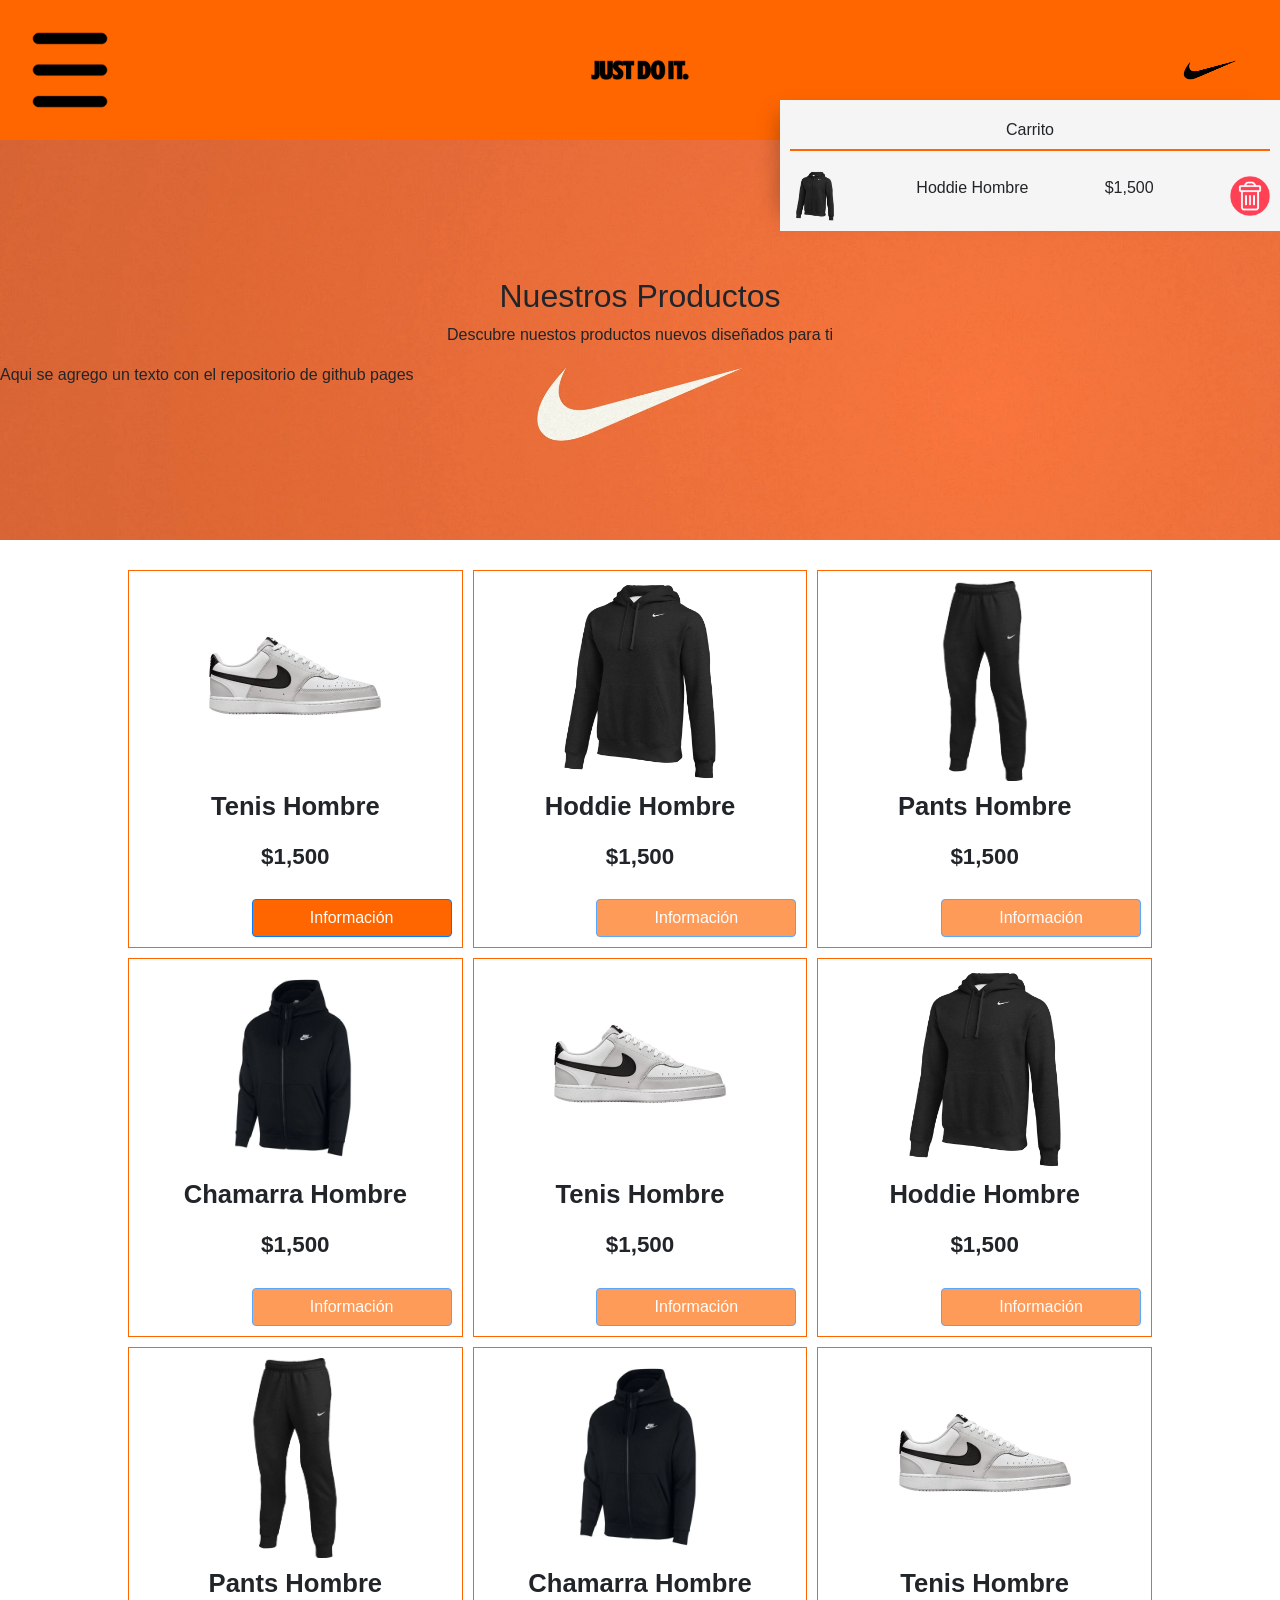
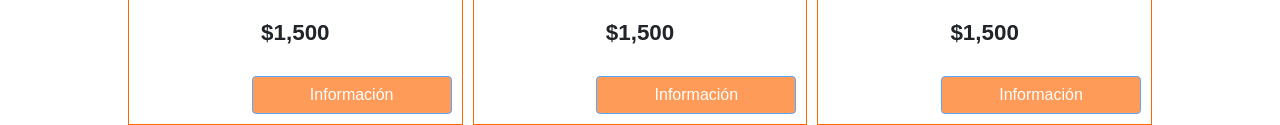
<file: index.html>
<!DOCTYPE html>
<html lang="en">
<head>
    <meta charset="UTF-8">
    <meta name="viewport" content="width=device-width, initial-scale=1.0">
    <link rel="stylesheet" href="https://maxcdn.bootstrapcdn.com/bootstrap/4.0.0/css/bootstrap.min.css">
    <link rel="stylesheet" href="css/stye2.0.css">

    <title>Nike e-commers</title>
</head>
<body>
    <header class="header">
        <section class="header__menu">
            <i class="header_menu header__menu--menulogo"><img src="img/menuHamburguesa.png" alt=""></i>
            <img class="header_menu header__menu--logojust" src="img/justDoIt.png" alt="">
            <i class="header_menu header__menu--logoNike"><img src="img/logoNike.png" alt=""></i>
        </section>
    </header>
    <main class="main">

<!-- modal *******************************************************************-->
        
                        <div class="modal fade" id="exampleModalToggle" aria-hidden="true" aria-labelledby="exampleModalToggleLabel" tabindex="-1">
                            <div class="modal-dialog modal-dialog-centered">
                                <div class="modal-content">
                                <div class="modal-header">

                                    <div class="card card--product">

                                        <img src="./img/tenis.jpg" alt="Nombre del Producto" class="card-img-top">

                                        <div class="card-body">

                                            <h5 class="card-title">Tenis Hombre</h5>

                                            <p class="card-text">Nike AF1</p>

                                        </div>

                                    </div>

                                </div>
                                 <div class="modal-body">

                                    <p>Tenis para hombre diferentes tallas, talla 23 a 29</p>

                                </div>

                                <div class="modal-footer">

                                    <button type="button" class="btn-cerrar btn btn-secondary Close" data-dismiss="modal" data-bs-dismiss="modal" aria-label="Close">Cerrar</button>

                                    <button type="button" class="productos__modal--buttom btn btn-primary">Comprar</button>

                                </div>
                                    <button class="productos__modal--buttom btn btn-primary" data-bs-target="#exampleModalToggle2" data-bs-toggle="modal" data-bs-dismiss="modal">Mas detalles</button>
                                </div>
                                </div>
                            </div>
                            </div>
                            <div class="modal fade" id="exampleModalToggle2" aria-hidden="true" aria-labelledby="exampleModalToggleLabel2" tabindex="-1">
                            <div class="modal-dialog modal-dialog-centered">
                                <div class="modal-content">
                                <div class="modal-header">
                                    <h5 class="modal-title" id="exampleModalToggleLabel2">Tenis Hombre</h5>
                                    <button type="button" class="btn-close" data-bs-dismiss="modal" aria-label="Close"></button>
                                </div>
                                <div class="modal-body">
                                    <p>Amortiguación: Cuentan con una cápsula de aire encapsulada en la entresuela, originalmente diseñada para el baloncesto para ofrecer comodidad y absorción de impactos.</p>
                                    <p>Diseño: Silueta clásica de corte bajo (low-top), medio (mid-top) o alto (high-top). Incluyen perforaciones en la puntera para mayor transpirabilidad.</p>
                                    <p>Materiales: Generalmente construidas con una parte superior de cuero duradero y resistente.</p>
                                    <p>Suela: Suela de goma robusta que ofrece tracción y durabilidad, ideal para el uso diario.</p>
                                    <p>Detalles Clásicos: Incluyen la chapa metálica en los cordones (dubrae) y un diseño versátil, siendo la versión blanca sobre blanca la más popular.</p>
                                    <p>Sostenibilidad: Las versiones modernas incluyen al menos un 20% de materiales reciclados</p>
                                </div>
                                <div class="modal-footer">
                                    <button class="productos__modal--buttom btn btn-primary" data-bs-target="#exampleModalToggle" data-bs-toggle="modal" data-bs-dismiss="modal">Salir</button>
                                </div>
                                </div>
                            </div>
                        </div>
                        
<!-- ********************************************************************************* -->

        <section class="main__banner">
            <h2 class="main__banner--texto">Nuestros Productos</h2> 
            <p class="main__banner--texto">Descubre nuestos productos nuevos diseñados para ti</p>
            <p>Aqui se agrego un texto con el repositorio de github pages</p>    
        </section>

        <section class="main__productos">
            <article class="main__article">
                <img class="main__article--img" src="img/tenis.jpg" alt="">
                <h3 class="main__article--title">Tenis Hombre</h3>
                <p class="main__article--precio">$1,500</p>
                <div class="main__article--modal">
                    <!-- Button trigger modal -->
                    <button type="button" class="productos__modal--buttom btn btn-primary" data-bs-toggle="modal" data-bs-target="#exampleModalToggle">
                    Información
                    </button>
                </div>


            </article>

            <article class="main__article">
                <img class="main__article--img" src="img/hoddieNike.jpg" alt="">
                <h3 class="main__article--title">Hoddie Hombre</h3>
                <p class="main__article--precio">$1,500</p>
                <div class="main__article--modal">
                    <!-- Button trigger modal -->
                    <button disabled type="button" class="productos__modal--buttom btn btn-primary" data-bs-toggle="modal" data-bs-target="#exampleModal">
                    Información
                    </button>
                </div>

            </article>

            <article class="main__article">
                <img class="main__article--img" sr src="img/pantsNike.jpg" alt="">
                <h3 class="main__article--title">Pants Hombre</h3>
                <p class="main__article--precio">$1,500</p>
                <div class="main__article--modal">
                    <!-- Button trigger modal -->
                    <button disabled type="button" class="productos__modal--buttom btn btn-primary" data-bs-toggle="modal" data-bs-target="#exampleModal">
                    Información
                    </button>
                </div>

            </article>

            <article class="main__article">
                <img class="main__article--img" sr src="img/chamarra.jpg" alt="">
                <h3 class="main__article--title">Chamarra Hombre</h3>
                <p class="main__article--precio">$1,500</p>
                <div class="main__article--modal">
                    <!-- Button trigger modal -->
                    <button disabled type="button" class="productos__modal--buttom btn btn-primary" data-bs-toggle="modal" data-bs-target="#exampleModal">
                    Información
                    </button>
                </div>

            </article>

            <article class="main__article">
                <img class="main__article--img" sr src="img/tenis.jpg" alt="">
                <h3 class="main__article--title">Tenis Hombre</h3>
                <p class="main__article--precio">$1,500</p>
                <div class="main__article--modal">
                    <!-- Button trigger modal -->
                    <button disabled type="button" class="productos__modal--buttom btn btn-primary" data-bs-toggle="modal" data-bs-target="#exampleModal">
                    Información
                    </button>
                </div>

            </article>

            <article class="main__article">
                <img class="main__article--img" sr src="img/hoddieNike.jpg" alt="">
                <h3 class="main__article--title">Hoddie Hombre</h3>
                <p class="main__article--precio">$1,500</p>
                <div class="main__article--modal">
                    <!-- Button trigger modal -->
                    <button disabled type="button" class="productos__modal--buttom btn btn-primary" data-bs-toggle="modal" data-bs-target="#exampleModal">
                    Información
                    </button>
                </div>

            </article>

            <article class="main__article">
                <img class="main__article--img" sr src="img/pantsNike.jpg" alt="">
                <h3 class="main__article--title">Pants Hombre</h3>
                <p class="main__article--precio">$1,500</p>
                <div class="main__article--modal">
                    <!-- Button trigger modal -->
                    <button disabled type="button" class="productos__modal--buttom btn btn-primary" data-bs-toggle="modal" data-bs-target="#exampleModal">
                    Información
                    </button>
                </div>

            </article>

            <article class="main__article">
                <img class="main__article--img" sr src="img/chamarra.jpg" alt="">
                <h3 class="main__article--title">Chamarra Hombre</h3>
                <p class="main__article--precio">$1,500</p>
                <div class="main__article--modal">
                    <!-- Button trigger modal -->
                    <button disabled type="button" class="productos__modal--buttom btn btn-primary" data-bs-toggle="modal" data-bs-target="#exampleModal">
                    Información
                    </button>
                </div>

            </article>

            <article class="main__article">
                <img class="main__article--img" sr src="img/tenis.jpg" alt="">
                <h3 class="main__article--title">Tenis Hombre</h3>
                <p class="main__article--precio">$1,500</p>
                <div class="main__article--modal">
                    <!-- Button trigger modal -->
                    <button disabled type="button" class="productos__modal--buttom btn btn-primary" data-bs-toggle="modal" data-bs-target="#exampleModal">
                    Información
                    </button>
                </div>

            </article>

        </section>
            
        <section class="main__cart cart">
            <h2 class="main__cart--title">Carrito</h2>
            <div class="cart__container">
                <img class="cart__container--img" src="img/hoddieNike.jpg" alt="" >
                <p class="cart__container--p1">Hoddie Hombre</p>
                <p class="cart__container--p1">$1,500</p>
                <i class="cart__container--borrar"><img src="img/borrar.png" alt="Icono Quitar"></i>
            </div>
        </section>



    </main>
    <footer>

    </footer>
    
    <script src="https://cdn.jsdelivr.net/npm/bootstrap@5.0.2/dist/js/bootstrap.bundle.min.js" integrity="sha384-MrcW6ZMFYlzcLA8Nl+NtUVF0sA7MsXsP1UyJoMp4YLEuNSfAP+JcXn/tWtIaxVXM" crossorigin="anonymous"></script>
</body>
</html>
</file>
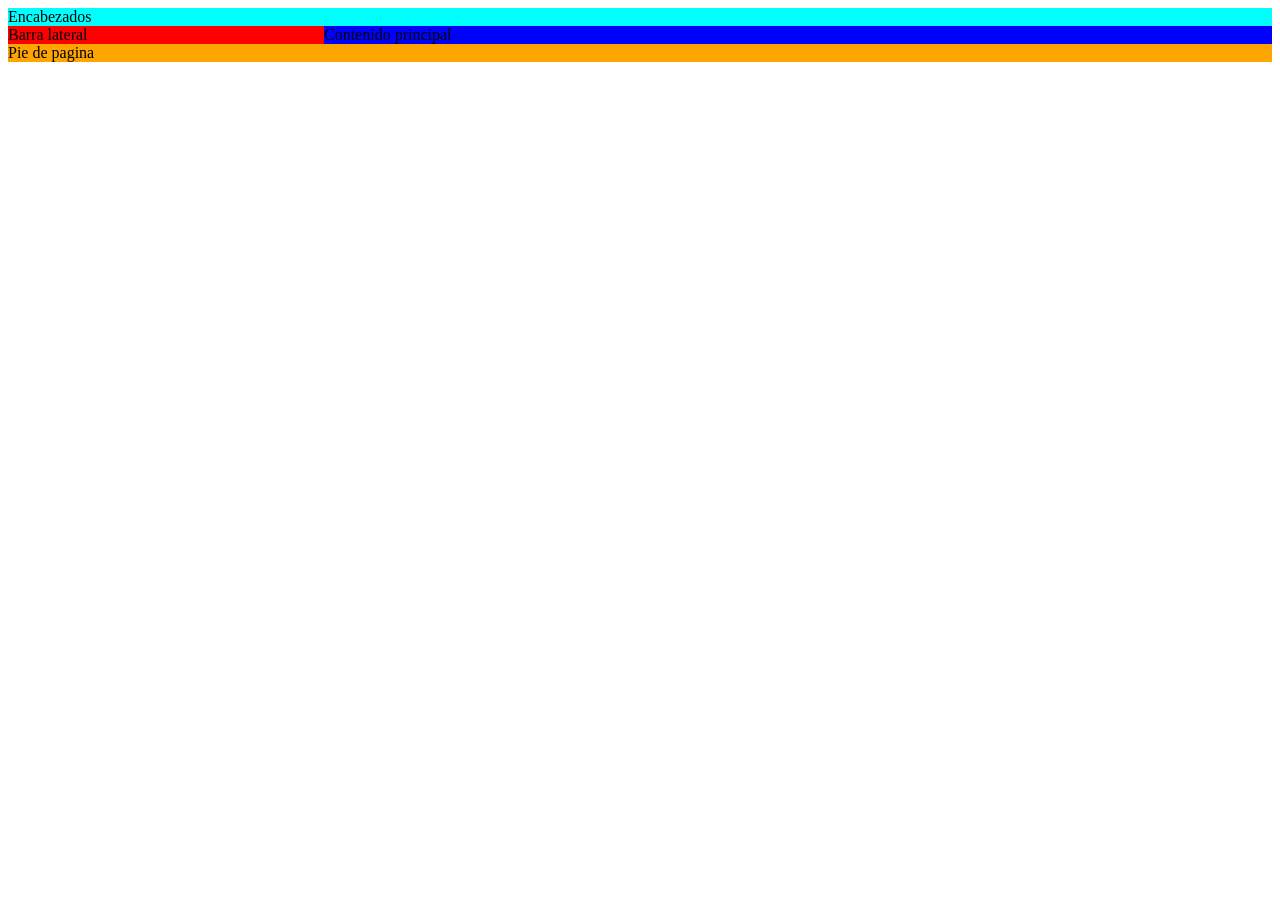
<file: Grid/Grid.html>
<!DOCTYPE html>
<html lang="en">
<head>
    <meta charset="UTF-8">
    <meta name="viewport" content="width=device-width, initial-scale=1.0">
    <link rel="stylesheet" href="css/style.css">
    <title>Document</title>

</head>
<body>
    <!-- Este codigo es sirve para la config inicial de css con el comentario GRID BASICO -->
    <!-- <section class="grid-container">
     <div class="grid-item item-1">Item 1</div>
        <div class="grid-item item-2">Item 2</div>
        <div class="grid-item">Item 3</div>
        <div class="grid-item">Item 4</div>
        <div class="grid-item">Item 5</div> -->


        <!--Este es un codigo para ASIGANCION DE AREAS  -->
    
    <div class="grid-container ">
        <header>Encabezados</header>
        <aside>Barra lateral</aside>
        <main>Contenido principal</main>
        <footer>Pie de pagina</footer>

    </div>

    </section>
    
</body>
</html>
</file>
<file: css/stye2.0.css>
body main .main__productos .main__article {
  border: 1px #FF6600 solid;
}

body main .main__productos .main__article .main__article--title {
  font-size: 1.6rem;
  font-weight: 600;
}

body main .main__productos .main__article .main__article--img {
  width: 200px;
}

* {
  box-sizing: border-box;
  width: 100%;
  margin: 0;
}

body {
  font-family: Verdana, Geneva, Tahoma, sans-serif;
}
body header {
  background-color: #FF6600;
}
body header .header__menu {
  display: flex;
  box-sizing: border-box;
  align-items: center;
  align-content: center;
  justify-content: center;
  text-align: center;
  justify-content: space-between;
  padding: 20px;
}
body header .header__menu--menulogo,
body header .header__menu--logojust,
body header .header__menu--logoNike {
  width: 100px;
}
body main .btn-cerrar {
  background-color: #ff0000;
}
body main .productos__modal--buttom {
  background-color: #FF6600;
}
body main .productos__modal--buttom:hover {
  background-color: #ec9845;
}
body main .main__banner {
  background-image: url(../img/bannerNike.jpg);
  background-size: cover;
  background-position-y: 30%;
  background-position-x: center;
  align-content: center;
  height: 400px;
  background-size: cover;
}
body main .main__banner .main__banner--texto {
  text-align: center;
}
body main .main__productos {
  display: grid;
  grid-template-columns: 1fr 1fr 1fr;
  gap: 10px;
  width: 80%;
  margin: 30px auto 0;
}
body main .main__productos .main__article {
  display: flex;
  box-sizing: border-box;
  align-items: center;
  align-content: center;
  justify-content: center;
  text-align: center;
  flex-direction: column;
  gap: 10px;
}
body main .main__productos .main__article .main__article--img {
  margin-top: 10px;
}
body main .main__productos .main__article .main__article--precio {
  font-size: 1.4rem;
  font-weight: 600;
}
body main .main__productos .main__article .main__article--modal {
  display: flex;
  box-sizing: border-box;
  align-items: center;
  align-content: center;
  justify-content: center;
  text-align: center;
  justify-content: right;
  margin-bottom: 10px;
  margin-right: 20px;
}
body main .main__productos .main__article .main__article--modal .productos__modal--buttom {
  width: 200px;
  background-color: #FF6600;
}
body main .main__cart {
  width: 500px;
  background-color: #f5f5f5;
  padding: 25px;
  height: auto;
  box-sizing: border-box;
  position: fixed;
  right: 0;
  box-shadow: -15px -1px 22px -15px rgba(0, 0, 0, 0.3);
  padding: 10px;
  background-color: #f5f5f5;
  top: 100px;
  text-align: center;
  justify-content: center;
}
body main .main__cart .main__cart--title {
  font-size: clamp(0.6rem, 4vw, 1rem);
  padding: 10px 0;
  margin-bottom: 20px;
  border-bottom: 2px solid #FF6600;
}
body main .main__cart .cart__container {
  display: flex;
  box-sizing: border-box;
  align-items: center;
  align-content: center;
  justify-content: center;
  text-align: center;
  justify-content: space-between;
}
body main .main__cart .cart__container .cart__container--img {
  width: 50px;
}
body main .main__cart .cart__container .cart__container--p1 {
  width: auto;
  align-content: center;
}
body main .main__cart .cart__container .cart__container--borrar {
  width: 40px;
  align-content: center;
}
body main .main__cart .cart__container .cart__container--borrar:hover {
  opacity: 0.6;
  cursor: pointer;
}

@media (max-width: 820px) {
  body header {
    padding: 15px;
  }
  body main .main__productos {
    grid-template-columns: repeat(auto-fill), minmax(200px, 1fr);
  }
  body main .main__cart {
    width: 400px;
    top: 80px;
  }
}
@media (max-width: 480px) {
  body header .header__menu--menulogo,
  body header .header__menu--logojust,
  body header .header__menu--logoNike {
    width: 80px;
  }
  body main .main__banner {
    padding: 30px 0;
  }
  body main .main__banner h2 {
    font-size: 20px;
  }
  body main .main__banner p {
    font-size: 16px;
  }
  body main .main__productos {
    grid-template-columns: 1fr;
    padding: 10px;
    border-color: 1px #FF6600 solid;
  }
  body main .main__productos--img {
    width: 100%;
    max-width: 200px;
    margin-bottom: 10px;
  }
  body main .main__productos h3, body main .main__productos p {
    padding: 0, 12px;
  }
  body main .main__cart {
    width: 100%;
    padding: 25px;
    height: auto;
    box-sizing: border-box;
    position: unset;
    right: 0;
    top: 300px;
    text-align: center;
  }
  body main .main__cart h2 {
    padding: 15px 0;
  }
  body main .main__cart div {
    flex-direction: column;
    align-items: center;
    gap: 5px 0;
  }
  body main .main__cart--img {
    width: 100px;
  }
}/*# sourceMappingURL=stye2.0.css.map */
</file>
<file: Grid/css/style.css>
/*
 Este es el codico de GRID BASICO 
*{
    width: 100%;
    box-sizing: border-box;

}

.grid-container {
    display: grid;
    grid-template-columns: repeat(3, 1fr); --> repeat(3, 1fr) => 1fr, 1fr, 1fr, repeat es sintaxis de javascript
    grid-template-rows: repeat(3, 100px);
    gap: 10px; 
    background-color: antiquewhite;
    padding: 20px;
    box-sizing: border-box  ; 
}

.grid-item{
    padding: 10px;
    background-color: red;

}

.item-1{
    grid-column: 1/3;
    grid-row: 1;

}

.item-2{
    grid-column: 3;
    grid-row: 1/4;
} */

.grid-container{
    display: grid;
    grid-template-columns: 1fr 3fr;
    grid-template-rows: auto 1fr auto;
    grid-template-areas: 
    'header header'
    'sidebar main'
    'footer footer';    
}

header{
    grid-area: header;
    background-color: aqua;
}

aside{
    grid-area: sidebar;
    background-color: red;
    
}

main{
    grid-area: main;
    background-color: blue;

}

footer{
    grid-area: footer;
    background-color: orange;
}
</file>
